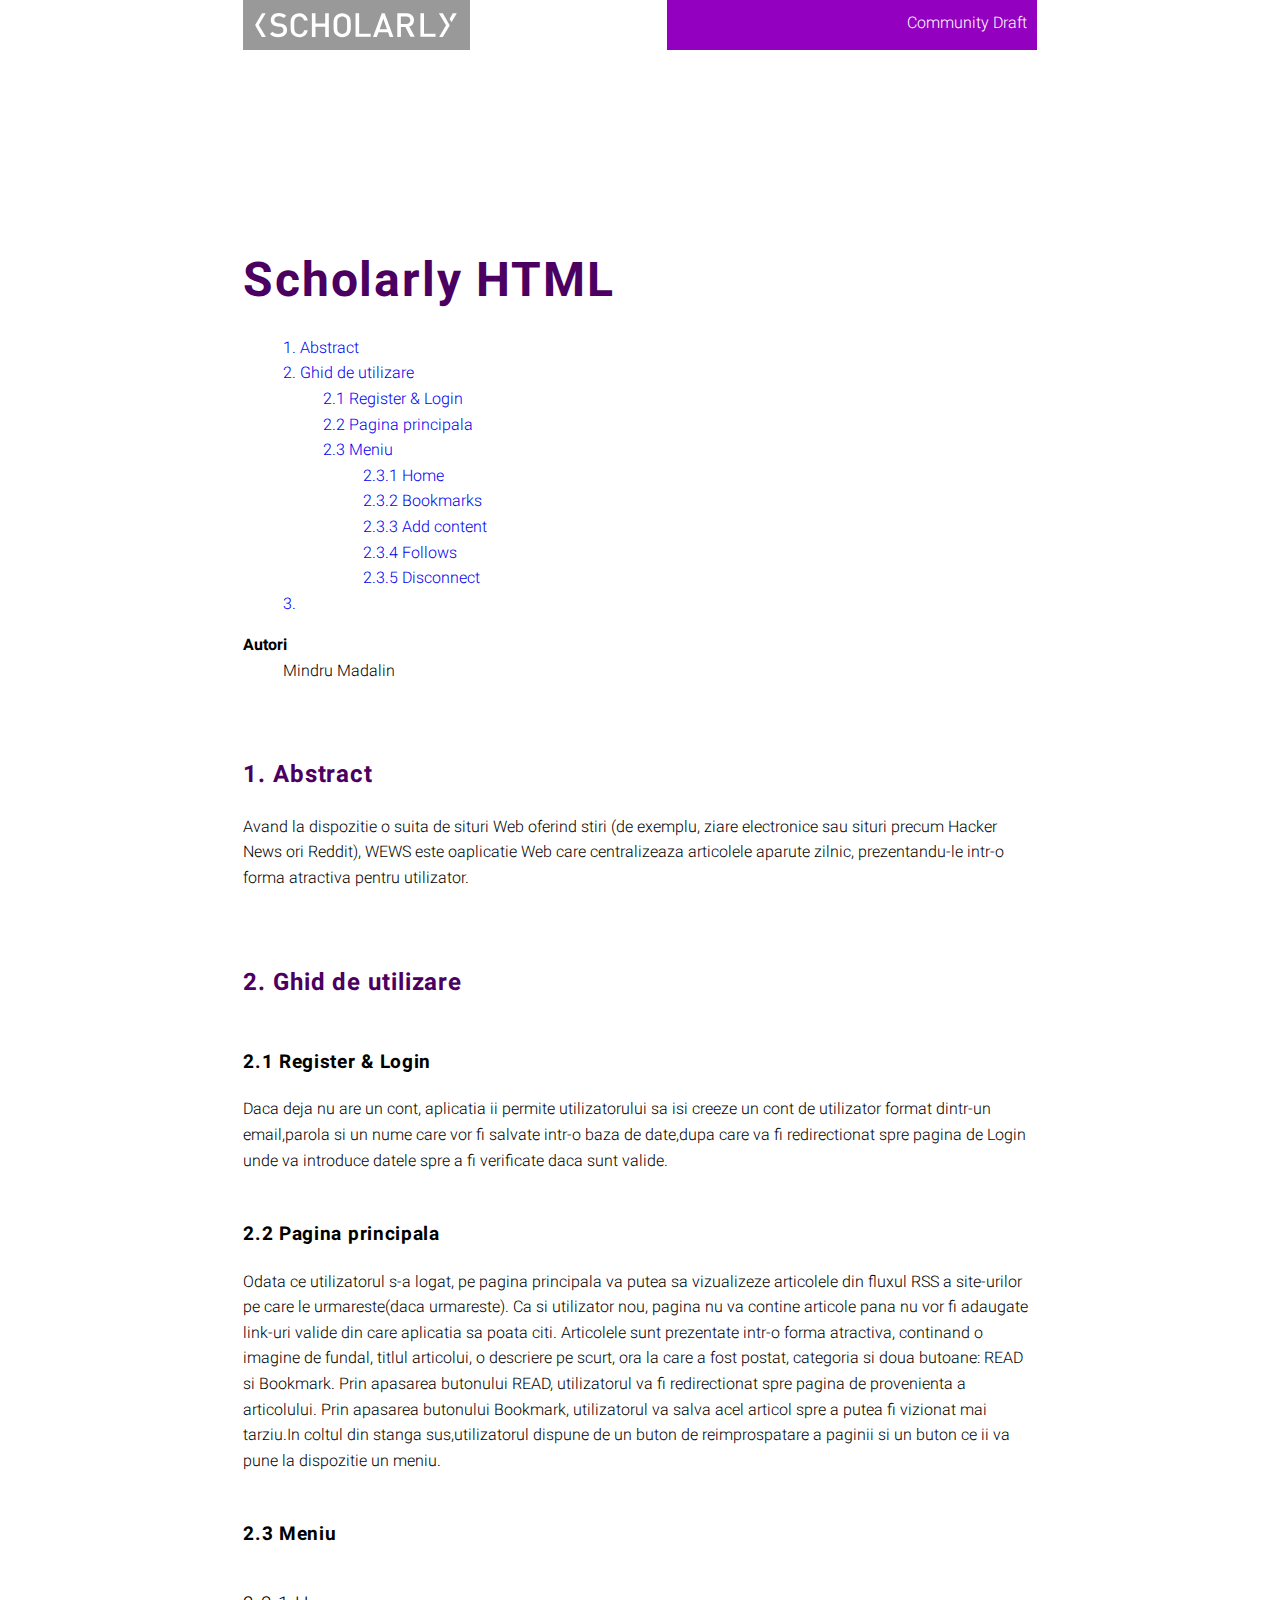
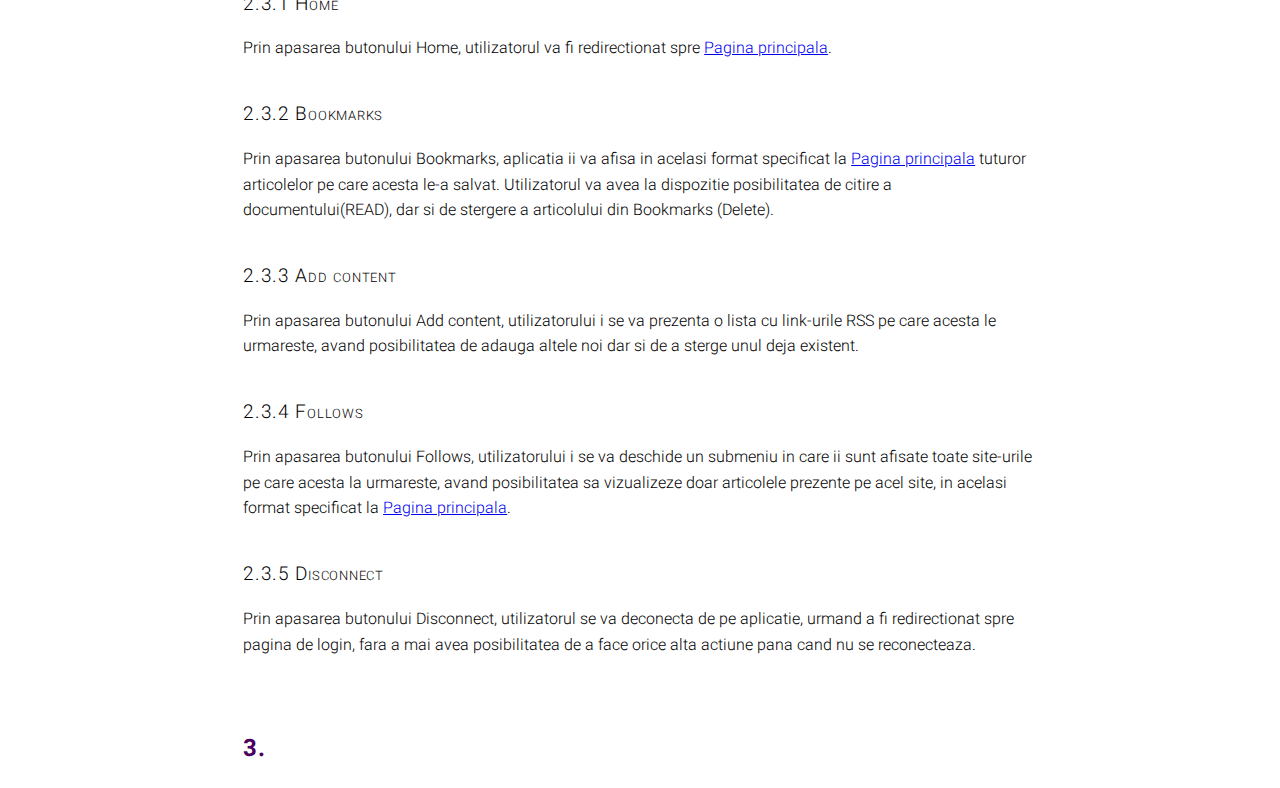
<file: scholarly/index.html>
<!DOCTYPE html>
<html>
  <head>
    <meta charset="utf-8">
    <meta name="viewport" content="width=device-width, initial-scale=1.0, user-scalable=yes">
    <title>Scholarly HTML</title>
    <link rel="stylesheet" href="css/scholarly.min.css">
    <script src="js/scholarly.min.js"></script>
  </head>
  <body prefix="schema: http://schema.org">
    <header>
      <div class="banner">
        <img src="scholarly-html.svg" width="227" height="50" alt="Scholarly HTML logo">
        <div class="status">Community Draft</div>
      </div>
      <h1>Scholarly HTML</h1>
    </header>

    <div role="contentinfo">
      <dl>
        <dt>Autori</dt>
        <dd>
          Mindru Madalin
        </dd>
      </dl>
    </div>
    <section typeof="sa:Abstract" id="abstract" role="doc-abstract">
      <h2>Abstract</h2>
      <p>
      Avand la dispozitie o suita de situri Web oferind stiri (de exemplu, ziare electronice sau situri precum Hacker News ori Reddit), WEWS este oaplicatie Web care centralizeaza
      articolele aparute zilnic, prezentandu-le intr-o forma atractiva pentru utilizator.
      </p>
    </section>

    <section id="Ghid">
            <!-- review? -->
            <h2>Ghid de utilizare</h2>

            <section id="Register-Login">
              <!-- review? -->
              <h3>Register & Login</h3>
              <p>
                Daca deja nu are un cont, aplicatia ii permite utilizatorului sa isi creeze un cont de utilizator format
                dintr-un email,parola si un nume care vor fi salvate intr-o baza de date,dupa care va fi redirectionat spre
                pagina de Login unde va introduce datele spre a fi verificate daca sunt valide.
              </p>

            </section>
            <section id="main">
              <!-- review? -->
              <h3>Pagina principala</h3>
              <p>
                Odata ce utilizatorul s-a logat, pe pagina principala va putea sa vizualizeze articolele din fluxul RSS a site-urilor
                pe care le urmareste(daca urmareste). Ca si utilizator nou, pagina nu va contine articole pana nu vor fi adaugate link-uri
                valide din care aplicatia sa poata citi. Articolele sunt prezentate intr-o forma atractiva, continand o imagine de fundal,
                titlul articolui, o descriere pe scurt, ora la care a fost postat, categoria si doua butoane: READ si Bookmark. Prin apasarea
                butonului READ, utilizatorul va fi redirectionat spre pagina de provenienta a articolului. Prin apasarea butonului Bookmark,
                utilizatorul va salva acel articol spre a putea fi vizionat mai tarziu.In coltul din stanga sus,utilizatorul dispune de un buton
                de reimprospatare a paginii si un buton ce ii va pune la dispozitie un meniu.
              </p>
            </section>
            <section id="menu">
              <!-- review? -->
              <h3>Meniu</h3>
              <section id="Home">
                <!-- review? -->
                <h3>Home</h3>
                <p>
                  Prin apasarea butonului Home, utilizatorul va fi redirectionat spre <a href="#main">Pagina principala</a>.
                </p>
              </section>
              <section id="Bookmarks">
              <h3>Bookmarks</h3>
              <p>
                Prin apasarea butonului Bookmarks, aplicatia ii va afisa in acelasi format specificat la <a href="#main">Pagina principala</a>
                tuturor articolelor pe care acesta le-a salvat. Utilizatorul va avea la dispozitie posibilitatea de citire a documentului(READ),
                dar si de stergere a articolului din Bookmarks (Delete).
              </p>
            </section>
            <section id="Add-Content">
              <h3>Add content</h3>
              <p>
                Prin apasarea butonului Add content, utilizatorului i se va prezenta o lista cu link-urile RSS pe care acesta le urmareste, avand posibilitatea
                de adauga altele noi dar si de a sterge unul deja existent.
              </p>
            </section>
            <section id="Follows">
              <h3>Follows</h3>
              <p>
                Prin apasarea butonului Follows, utilizatorului i se va deschide un submeniu in care ii sunt afisate toate site-urile pe care acesta la urmareste,
                avand posibilitatea sa vizualizeze doar articolele prezente pe acel site, in acelasi format specificat la <a href="#main">Pagina principala</a>.
              </p>
            </section>
            <section id="disconnect">
              <h3>Disconnect</h3>
              <p>
                Prin apasarea butonului Disconnect, utilizatorul se va deconecta de pe aplicatie, urmand a fi redirectionat spre pagina de login, fara a mai avea
                posibilitatea de a face orice alta actiune pana cand nu se reconecteaza.
              </p>
            </section>
        </section>
      </section>

  </body>
</html>
</file>
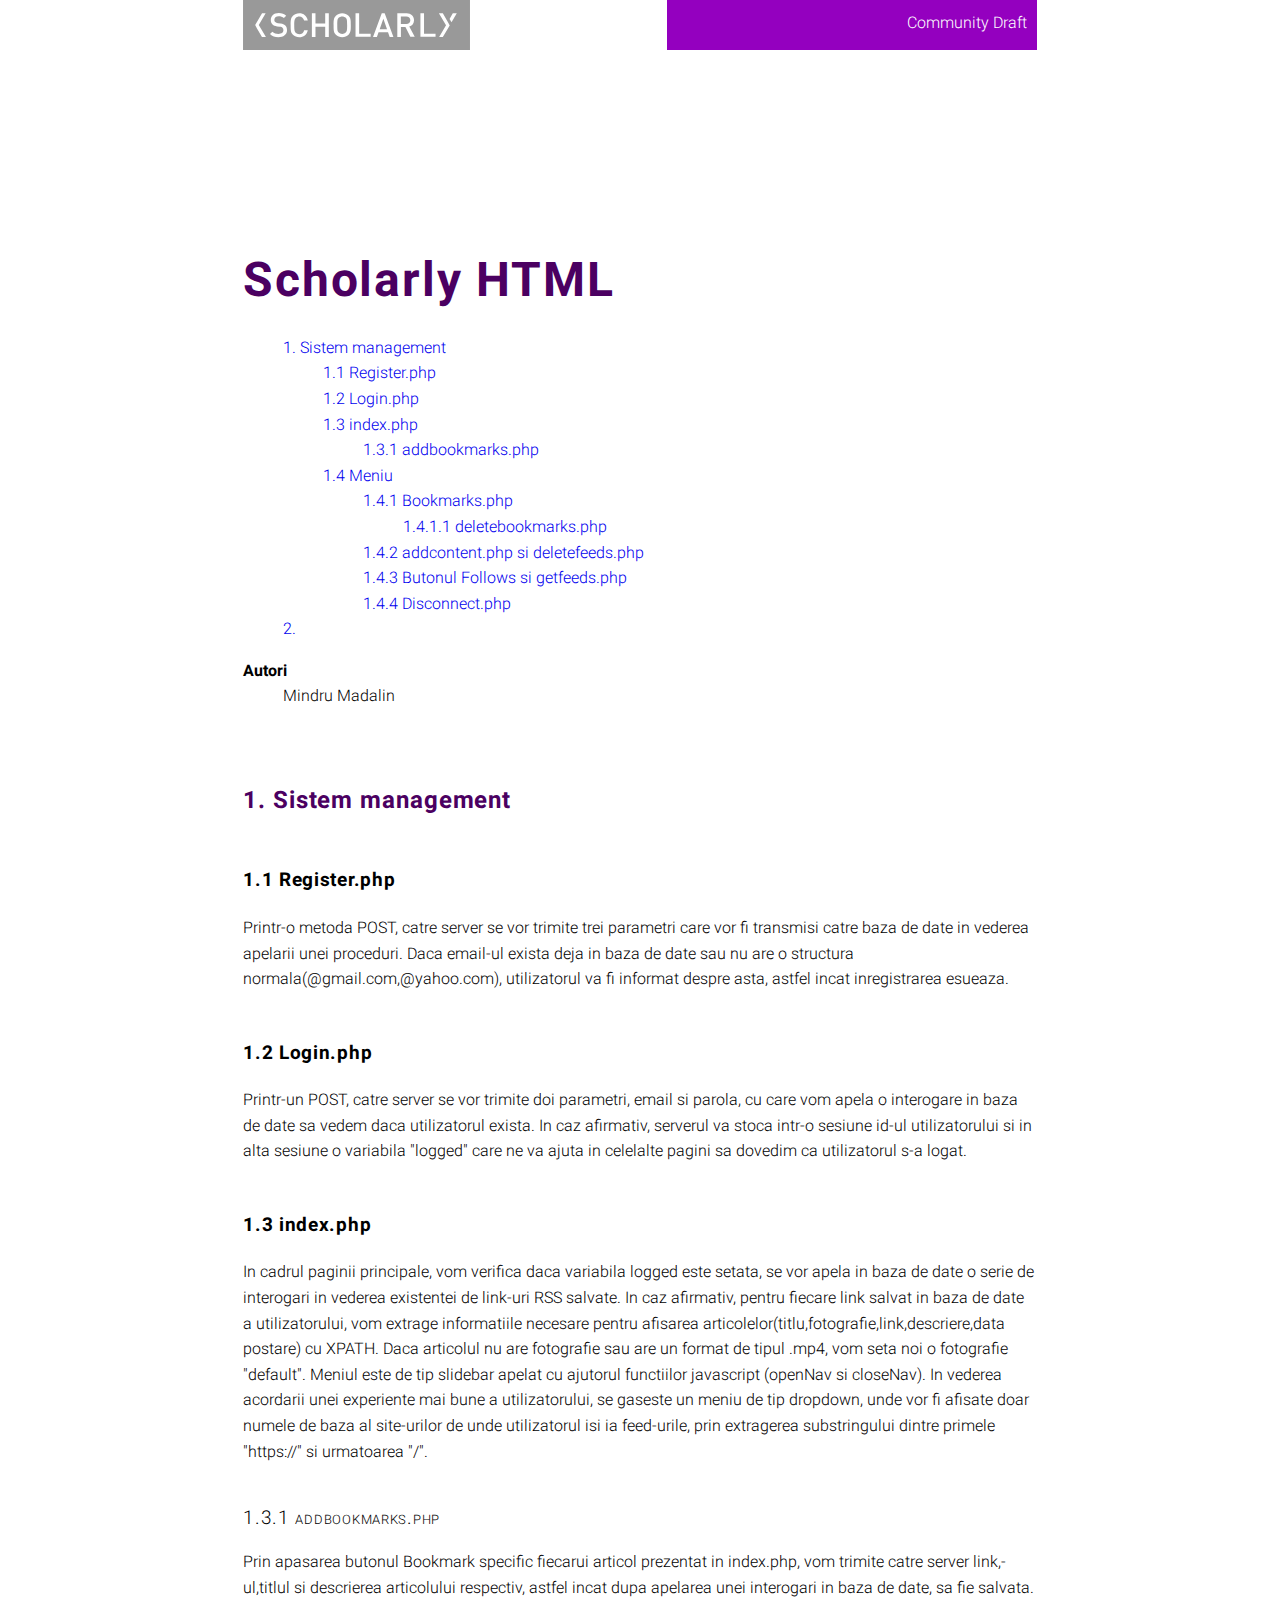
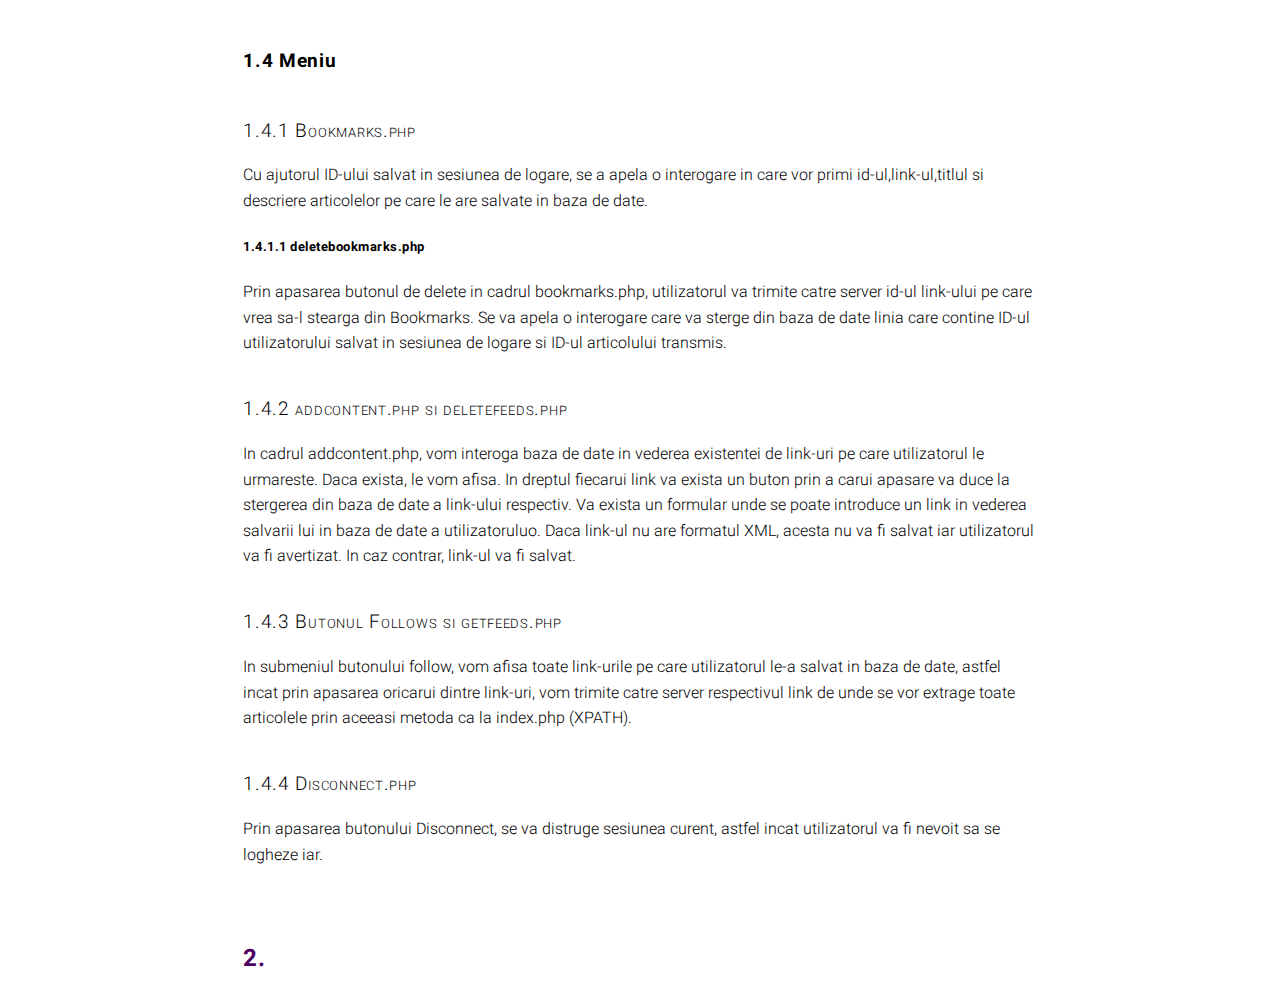
<file: scholarly/index2.html>
<!DOCTYPE html>
<html>
  <head>
    <meta charset="utf-8">
    <meta name="viewport" content="width=device-width, initial-scale=1.0, user-scalable=yes">
    <title>Scholarly HTML</title>
    <link rel="stylesheet" href="css/scholarly.min.css">
    <script src="js/scholarly.min.js"></script>
  </head>
  <body>
    <header>
      <div class="banner">
        <img src="scholarly-html.svg" width="227" height="50" alt="Scholarly HTML logo">
        <div class="status">Community Draft</div>
      </div>
      <h1>Scholarly HTML</h1>
    </header>

    <div role="contentinfo">
      <dl>
        <dt>Autori</dt>
        <dd>
          Mindru Madalin
        </dd>
      </dl>
    </div>

    <section id="ghid">
            <!-- review? -->
            <h2>Sistem management</h2>

            <section id="Register">
              <!-- review? -->
              <h3>Register.php</h3>
              <p>
                Printr-o metoda POST, catre server se vor trimite trei parametri care vor fi transmisi catre baza de date in vederea apelarii unei proceduri.
                Daca email-ul exista deja in baza de date sau nu are o structura normala(@gmail.com,@yahoo.com), utilizatorul va fi informat despre asta, astfel incat
                inregistrarea esueaza.
              </p>
            </section>
            <section id="Register-Login">
              <!-- review? -->
              <h3>Login.php</h3>
              <p>
                Printr-un POST, catre server se vor trimite doi parametri, email si parola, cu care vom apela o interogare in baza de date sa vedem daca utilizatorul exista.
                In caz afirmativ, serverul va stoca intr-o sesiune id-ul utilizatorului si in alta sesiune o variabila "logged" care ne va ajuta in celelalte pagini sa dovedim ca
                utilizatorul s-a logat.
              </p>

            </section>
            <section id="main">
              <!-- review? -->
              <h3>index.php</h3>
              <p>
                In cadrul paginii principale, vom verifica daca variabila logged este setata, se vor apela in baza de date o serie de interogari in vederea existentei de link-uri RSS salvate.
                In caz afirmativ, pentru fiecare link salvat in baza de date a utilizatorului, vom extrage informatiile necesare pentru afisarea articolelor(titlu,fotografie,link,descriere,data postare) cu XPATH.
                Daca articolul nu are fotografie sau are un format de tipul .mp4, vom seta noi o fotografie "default".
                Meniul este de tip slidebar apelat cu ajutorul functiilor javascript (openNav si closeNav).
                In vederea acordarii unei experiente mai bune a utilizatorului, se gaseste un meniu de tip dropdown, unde vor fi afisate doar numele de baza al site-urilor de unde
                utilizatorul isi ia feed-urile, prin extragerea substringului dintre primele "https://" si urmatoarea "/".
              </p>
              <section id="addBookmarks">
              <h3>addbookmarks.php</h3>
              <p>
                Prin apasarea butonul Bookmark specific fiecarui articol prezentat in index.php, vom trimite catre server link,-ul,titlul si descrierea articolului respectiv, astfel incat
                dupa apelarea unei interogari in baza de date, sa fie salvata.
              </p>
            </section>
          </section>
            <section id="menu">
              <!-- review? -->
              <h3>Meniu</h3>
              <section id="Bookmarks">
              <h3>Bookmarks.php</h3>
              <p>
                Cu ajutorul ID-ului salvat in sesiunea de logare, se a apela o interogare in care vor primi id-ul,link-ul,titlul si descriere articolelor pe care le are salvate in baza de date.
              </p>
              <section id="deleteBookmarks">
              <h3>deletebookmarks.php</h3>
              <p>
                Prin apasarea butonul de delete in cadrul bookmarks.php, utilizatorul va trimite catre server id-ul link-ului pe care vrea sa-l stearga din Bookmarks. Se va apela o interogare care va sterge din baza de date
                linia care contine ID-ul utilizatorului salvat in sesiunea de logare si ID-ul articolului transmis.
              </p>
            </section>
            </section>
            <section id="Add-Content">
              <h3>addcontent.php si deletefeeds.php</h3>
              <p>
                In cadrul addcontent.php, vom interoga baza de date in vederea existentei de link-uri pe care utilizatorul le urmareste. Daca exista, le vom afisa. In dreptul fiecarui link va exista un buton
                prin a carui apasare va duce la stergerea din baza de date a link-ului respectiv. Va exista un formular unde se poate introduce un link in vederea salvarii lui in baza de date a utilizatoruluo.
                Daca link-ul nu are formatul XML, acesta nu va fi salvat iar utilizatorul va fi avertizat. In caz contrar, link-ul va fi salvat.
              </p>
            </section>
            <section id="Follows">
              <h3>Butonul Follows si getfeeds.php</h3>
              <p>
              In submeniul butonului follow, vom afisa toate link-urile pe care utilizatorul le-a salvat in baza de date, astfel incat prin apasarea oricarui dintre link-uri,
              vom trimite  catre server respectivul link de unde se vor extrage toate articolele prin aceeasi metoda ca la index.php (XPATH).
              </p>
            </section>
            <section id="disconnect">
              <h3>Disconnect.php</h3>
              <p>
                Prin apasarea butonului Disconnect, se va distruge sesiunea curent, astfel incat utilizatorul va fi nevoit sa se logheze iar.
              </p>
            </section>
        </section>
      </section>

  </body>
</html>
</file>
<file: scholarly/css/scholarly.min.css>
/*! normalize.css v3.0.3 | MIT License | github.com/necolas/normalize.css */html{font-family:sans-serif;-ms-text-size-adjust:100%;-webkit-text-size-adjust:100%}body{margin:0}article,aside,details,figcaption,figure,footer,header,hgroup,main,menu,nav,section,summary{display:block}audio,canvas,progress,video{display:inline-block;vertical-align:baseline}audio:not([controls]){display:none;height:0}[hidden],template{display:none}a{background-color:transparent}a:active,a:hover{outline:0}abbr[title]{border-bottom:1px dotted}b,strong{font-weight:700}dfn{font-style:italic}h1{font-size:2em;margin:.67em 0}mark{background:#ff0;color:#000}small{font-size:80%}sub,sup{font-size:75%;line-height:0;position:relative;vertical-align:baseline}sup{top:-.5em}sub{bottom:-.25em}img{border:0}svg:not(:root){overflow:hidden}figure{margin:1em 40px}hr{box-sizing:content-box;height:0}pre{overflow:auto}code,kbd,pre,samp{font-family:monospace;font-size:1em}button,input,optgroup,select,textarea{color:inherit;font:inherit;margin:0}button{overflow:visible}button,select{text-transform:none}button,html input[type=button],input[type=reset],input[type=submit]{-webkit-appearance:button;cursor:pointer}button[disabled],html input[disabled]{cursor:default}button::-moz-focus-inner,input::-moz-focus-inner{border:0;padding:0}input{line-height:normal}input[type=checkbox],input[type=radio]{box-sizing:border-box;padding:0}input[type=number]::-webkit-inner-spin-button,input[type=number]::-webkit-outer-spin-button{height:auto}input[type=search]{-webkit-appearance:textfield;box-sizing:content-box}input[type=search]::-webkit-search-cancel-button,input[type=search]::-webkit-search-decoration{-webkit-appearance:none}fieldset{border:1px solid silver;margin:0 2px;padding:.35em .625em .75em}legend{border:0;padding:0}textarea{overflow:auto}optgroup{font-weight:700}table{border-collapse:collapse;border-spacing:0}td,th{padding:0}@font-face{font-family:Roboto;font-weight:300;font-style:normal;src:url(../fonts/Roboto-300/Roboto-300.eot);src:url(../fonts/Roboto-300/Roboto-300.eot?#iefix) format('embedded-opentype'),local('Roboto Light'),local('Roboto-300'),url(../fonts/Roboto-300/Roboto-300.woff2) format('woff2'),url(../fonts/Roboto-300/Roboto-300.woff) format('woff'),url(../fonts/Roboto-300/Roboto-300.ttf) format('truetype'),url(../fonts/Roboto-300/Roboto-300.svg#Roboto) format('svg')}@font-face{font-family:Roboto;font-weight:700;font-style:normal;src:url(../fonts/Roboto-700/Roboto-700.eot);src:url(../fonts/Roboto-700/Roboto-700.eot?#iefix) format('embedded-opentype'),local('Roboto Bold'),local('Roboto-700'),url(../fonts/Roboto-700/Roboto-700.woff2) format('woff2'),url(../fonts/Roboto-700/Roboto-700.woff) format('woff'),url(../fonts/Roboto-700/Roboto-700.ttf) format('truetype'),url(../fonts/Roboto-700/Roboto-700.svg#Roboto) format('svg')}@font-face{font-family:Roboto;font-weight:300;font-style:italic;src:url(../fonts/Roboto-300italic/Roboto-300italic.eot);src:url(../fonts/Roboto-300italic/Roboto-300italic.eot?#iefix) format('embedded-opentype'),local('Roboto Light Italic'),local('Roboto-300italic'),url(../fonts/Roboto-300italic/Roboto-300italic.woff2) format('woff2'),url(../fonts/Roboto-300italic/Roboto-300italic.woff) format('woff'),url(../fonts/Roboto-300italic/Roboto-300italic.ttf) format('truetype'),url(../fonts/Roboto-300italic/Roboto-300italic.svg#Roboto) format('svg')}@font-face{font-family:Roboto;font-weight:700;font-style:italic;src:url(../fonts/Roboto-700italic/Roboto-700italic.eot);src:url(../fonts/Roboto-700italic/Roboto-700italic.eot?#iefix) format('embedded-opentype'),local('Roboto Bold Italic'),local('Roboto-700italic'),url(../fonts/Roboto-700italic/Roboto-700italic.woff2) format('woff2'),url(../fonts/Roboto-700italic/Roboto-700italic.woff) format('woff'),url(../fonts/Roboto-700italic/Roboto-700italic.ttf) format('truetype'),url(../fonts/Roboto-700italic/Roboto-700italic.svg#Roboto) format('svg')}@font-face{font-family:Roboto Mono;font-weight:300;font-style:normal;src:url(../fonts/Roboto-Mono-300/Roboto-Mono-300.eot);src:url(../fonts/Roboto-Mono-300/Roboto-Mono-300.eot?#iefix) format('embedded-opentype'),local('Roboto Mono Light'),local('Roboto-Mono-300'),url(../fonts/Roboto-Mono-300/Roboto-Mono-300.woff2) format('woff2'),url(../fonts/Roboto-Mono-300/Roboto-Mono-300.woff) format('woff'),url(../fonts/Roboto-Mono-300/Roboto-Mono-300.ttf) format('truetype'),url(../fonts/Roboto-Mono-300/Roboto-Mono-300.svg#RobotoMono) format('svg')}@font-face{font-family:Roboto Mono;font-weight:700;font-style:normal;src:url(../fonts/Roboto-Mono-700/Roboto-Mono-700.eot);src:url(../fonts/Roboto-Mono-700/Roboto-Mono-700.eot?#iefix) format('embedded-opentype'),local('Roboto Mono Bold'),local('Roboto-Mono-700'),url(../fonts/Roboto-Mono-700/Roboto-Mono-700.woff2) format('woff2'),url(../fonts/Roboto-Mono-700/Roboto-Mono-700.woff) format('woff'),url(../fonts/Roboto-Mono-700/Roboto-Mono-700.ttf) format('truetype'),url(../fonts/Roboto-Mono-700/Roboto-Mono-700.svg#RobotoMono) format('svg')}body{max-width:21cm;margin:auto;line-height:1.6;font-weight:300;font-family:Roboto,sans-serif}header>h1{margin:0;font-size:3em;padding-top:4em}div.banner{display:-webkit-flex;display:-ms-flexbox;display:flex;-webkit-justify-content:space-between;-ms-flex-pack:justify;justify-content:space-between}div.banner>img{height:100%}div.banner>div.status{color:#fff;background:#9400bf;width:350px;padding:10px;text-align:right}h1,h2,h3,h4,h5,h6{letter-spacing:.0375em}h1,h2{color:#4b0061}h2{margin-top:3em}h3{margin-top:2.5em}h4{font-weight:300;font-size:1.2em;-webkit-font-feature-settings:"c2sc";font-feature-settings:"c2sc";font-variant:small-caps;margin:2em 0 .5em}[role=contentinfo] a{text-decoration:none}[role=directory] ol,ol[role=directory]{list-style-type:none}[role=contentinfo] dt{font-weight:700}[role=contentinfo] dd{margin-bottom:1em}a.onto{text-decoration:none;background:linear-gradient(0deg,rgba(255,0,0,.4),rgba(255,0,0,.4) 15%,#fff 16%);color:#434343}a.onto,code,pre{font-family:Roboto Mono,monospace}p.issue{border-left:3px solid red;padding:.5em 1em}@media screen and (max-width:577px){div.status{width:auto}}@media screen and (max-width:980px){body{margin:0 2em}}
</file>
